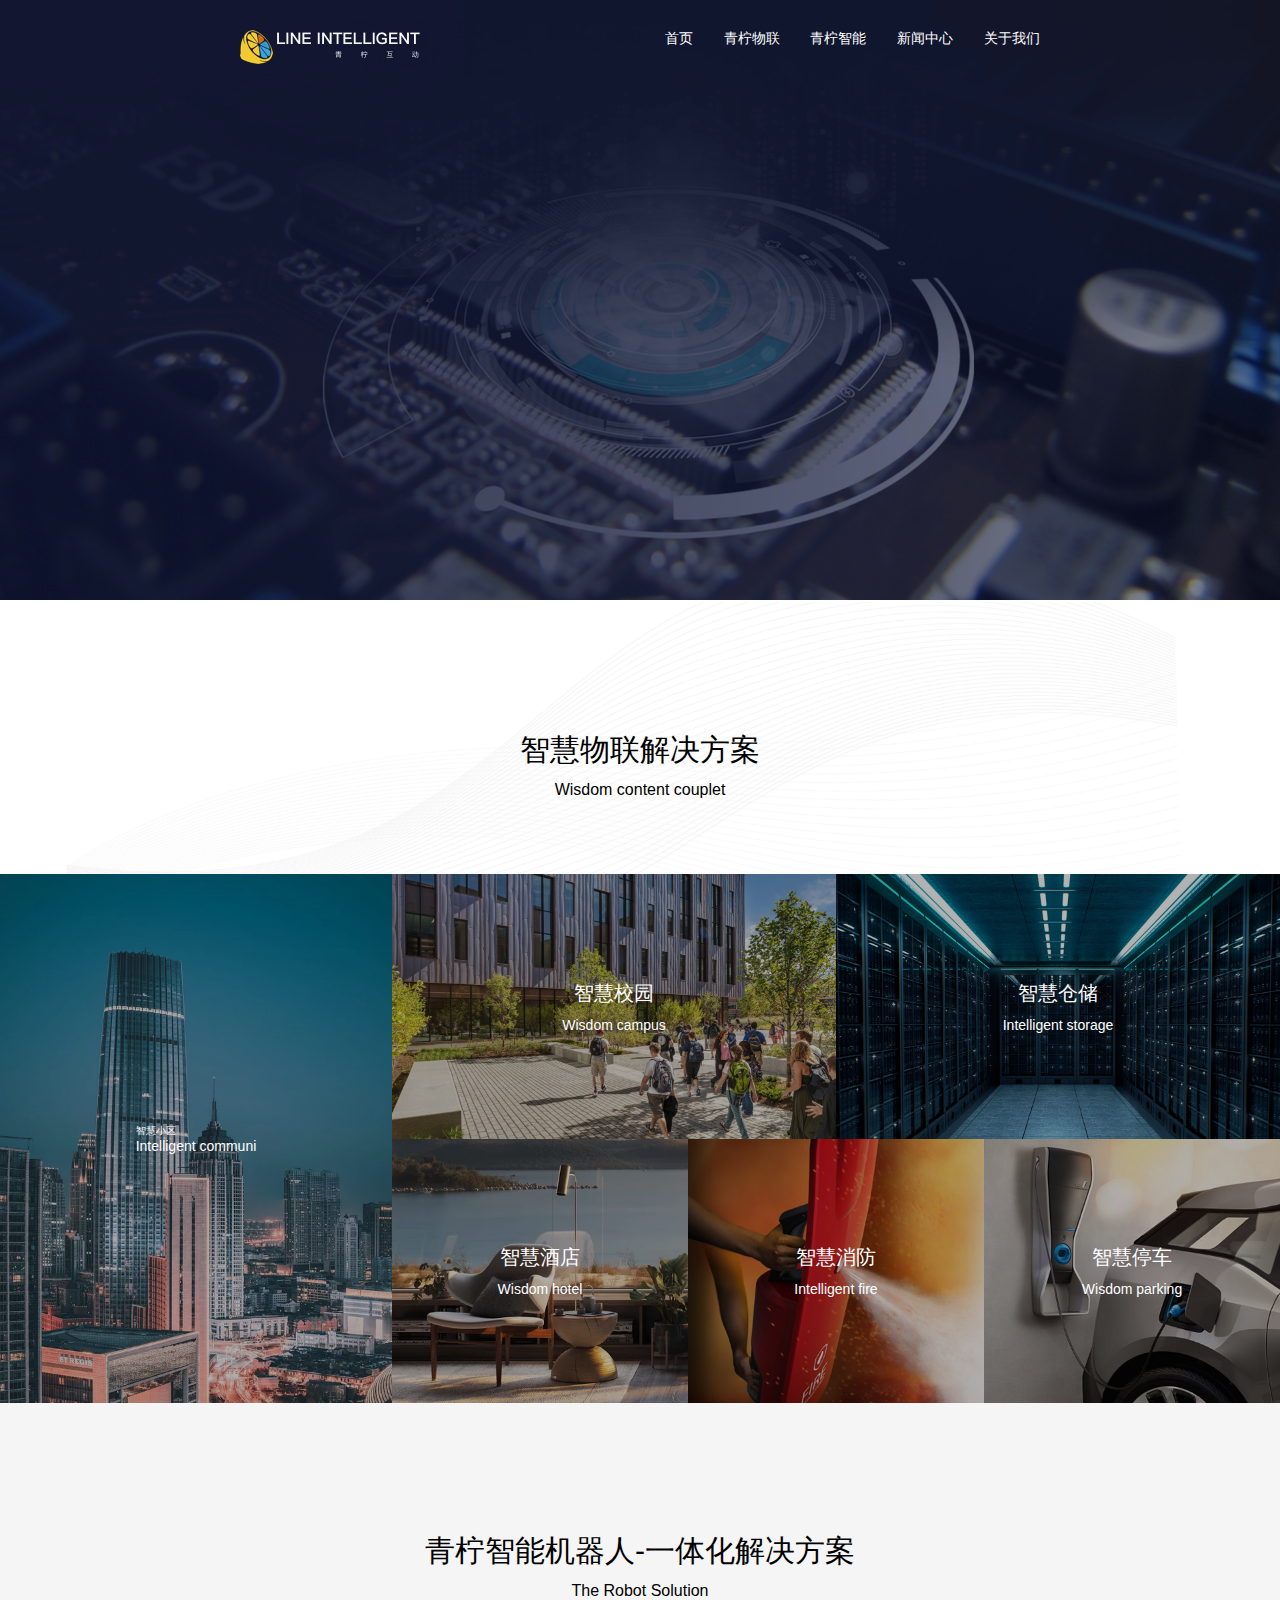
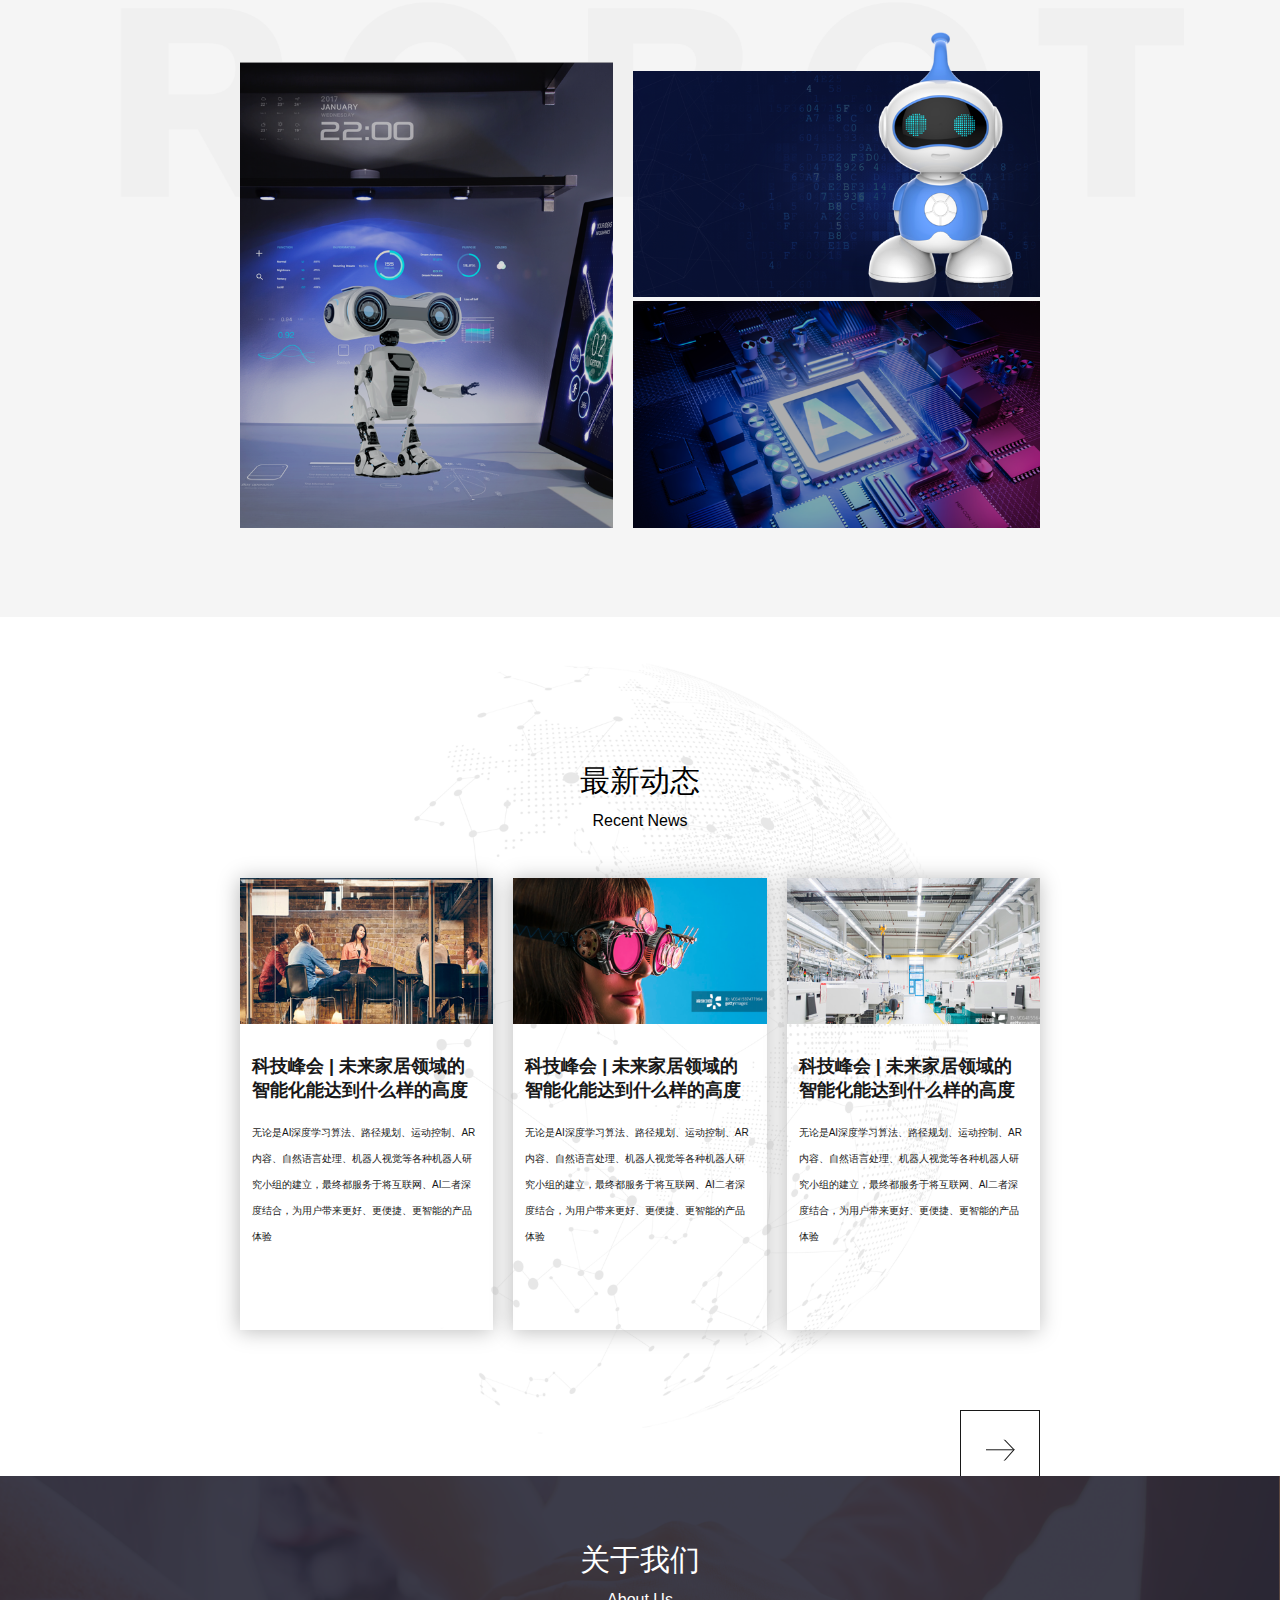
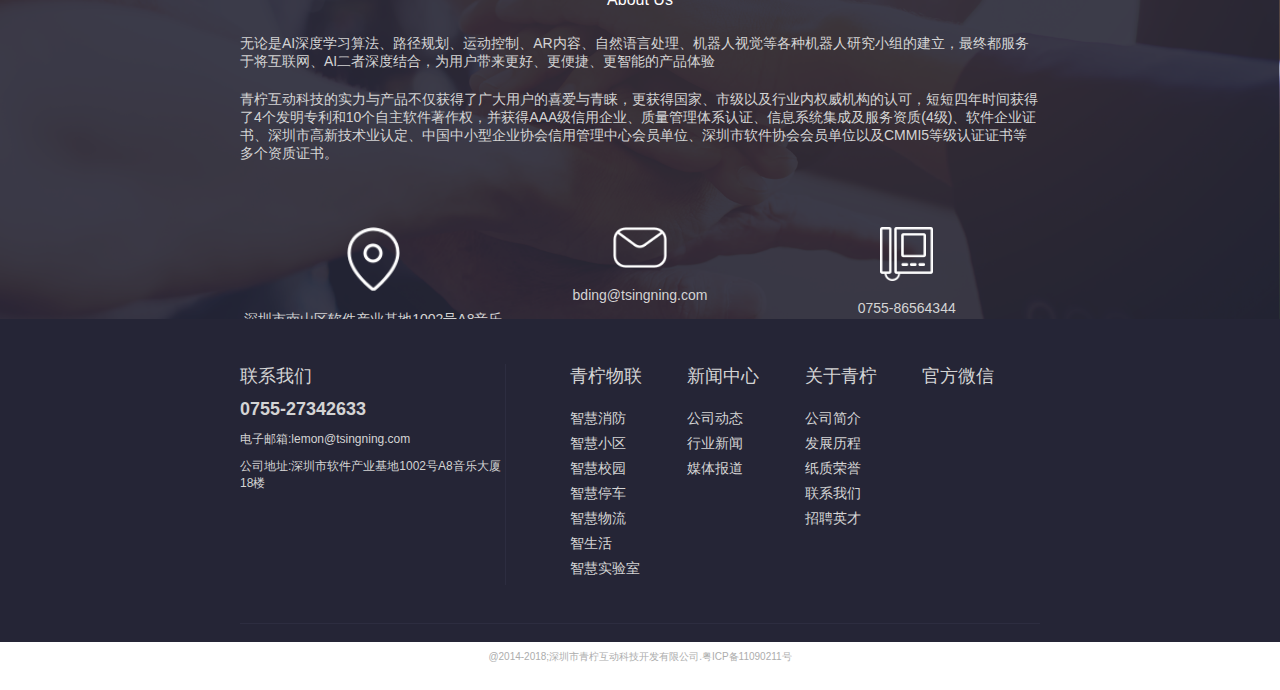
<file: index.html>
<!DOCTYPE html>
<html lang="en" dir="ltr">
  <head>
    <meta charset="utf-8">
    <!-- <meta name="viewport" content="width=device-width,initial-scale=1.0,minimum-scale=1.0,maximum-scale=1.0,user-scalable=no"/> -->
    <title>青柠</title>
    <link rel="stylesheet" href="./styles/common.css">
    <link rel="stylesheet" href="./styles/index.css">

  </head>
  <body>
    <div class="homePage">
      <!--  logo-->
      <div class="logo">
        <img src="./images/home/logo.png" alt="logo">
      </div>
      <!-- nav -->
      <div class="nav">
        <li><a href="index.html">首页</a></li>
        <li><a>青柠物联</a></li>
        <li><a>青柠智能</a></li>
        <li><a href="./pages/news.html">新闻中心</a></li>
        <li><a href="./pages/about.html">关于我们</a></li>
      </div>
      <!-- banner -->
      <div class="banner">
        <img class="img" src="./images/home/banner.png" alt="banner">
      </div>
      <!-- 方案 -->
      <div class="scheme home-page-item">
        <div class="title">
          <div class="img-wrap">
            <img class="img" src="./images/home/scheme/bgImage.png" alt="scheme">
          </div>
          <div class="wrap">
            <div class="text">
              <span>智慧物联解决方案</span>
              <div class="small-title">Wisdom content couplet</div>
            </div>
          </div>
        </div>
        <div class="content">
          <div class="left">
            <div class="introduce">
              <div class="brife">
                <p>智慧小区</p>
                <span>Intelligent communi</span>
              </div>
            </div>
            <div class="img-wrap">
              <img class="img" src="./images/home/scheme/pic01.png" alt="">
            </div>
          </div>
          <div>
            <div class="right">
              <div class="item">
                <div class="introduce">
                  <div class="brife">
                    <p>智慧校园</p>
                    <span>Wisdom campus</span>
                  </div>
                  <div class="details">
                    <p>
                      青柠互动科技的实力与产品不仅获得了广大用户的喜爱与青睐，更获得国家、市级以及行业内权威机构的认可，短短四年时间获得了4个发明专利和10个自主软件著作权，并获得AAA级信用企业、质量管理体系认证、信息系统集成及服务资质(4级)、软件企业证书、深圳市高新技术业认定、中国中小型企业协会信用管理中心会员单位、深圳市软件协会会员单位以及CMMI5等级认证证书等多个资质证书。
                    </p>
                  </div>
                </div>
                <div class="img-wrap">
                  <img class="img" src="./images/home/scheme/pic02.png" alt="">
                </div>
              </div>
              <div class="item">
                <div class="introduce">
                  <div class="brife">
                    <p>智慧仓储</p>
                    <span>Intelligent storage</span>
                  </div>
                  <div class="details">
                    <p>
                      青柠互动科技的实力与产品不仅获得了广大用户的喜爱与青睐，更获得国家、市级以及行业内权威机构的认可，短短四年时间获得了4个发明专利和10个自主软件著作权，并获得AAA级信用企业、质量管理体系认证、信息系统集成及服务资质(4级)、软件企业证书、深圳市高新技术业认定、中国中小型企业协会信用管理中心会员单位、深圳市软件协会会员单位以及CMMI5等级认证证书等多个资质证书。
                    </p>
                  </div>
                </div>
                <div class="img-wrap">
                  <img class="img" src="./images/home/scheme/pic03.png" alt="">
                </div>
              </div>
            </div>
            <div class="right">
              <div class="item">
                <div class="introduce">
                  <div class="brife">
                    <p>智慧酒店</p>
                    <span>Wisdom hotel</span>
                  </div>
                  <div class="details">
                    <p>
                      青柠互动科技的实力与产品不仅获得了广大用户的喜爱与青睐，更获得国家、市级以及行业内权威机构的认可，短短四年时间获得了4个发明专利和10个自主软件著作权，并获得AAA级信用企业、质量管理体系认证、信息系统集成及服务资质(4级)、软件企业证书、深圳市高新技术业认定、中国中小型企业协会信用管理中心会员单位、深圳市软件协会会员单位以及CMMI5等级认证证书等多个资质证书。
                    </p>
                  </div>
                </div>
                <div class="img-wrap">
                  <img class="img" src="./images/home/scheme/pic04.png" alt="">
                </div>
              </div>
              <div class="item">
                <div class="introduce">
                  <div class="brife">
                    <p>智慧消防</p>
                    <span>Intelligent fire</span>
                  </div>
                </div>
                <div class="img-wrap">
                  <img class="img" src="./images/home/scheme/pic05.png" alt="">
                </div>
              </div>
              <div class="item">
                <div class="introduce">
                  <div class="brife">
                    <p>智慧停车</p>
                    <span>Wisdom parking</span>
                  </div>
                </div>
                <div class="img-wrap">
                  <img class="img" src="./images/home/scheme/pic06.png" alt="">
                </div>
              </div>
            </div>
          </div>
        </div>
      </div>
      <!-- 机器人 -->
      <div class="robot home-page-item">
        <div class="img-wrap">
          <img class="img" src="./images/home/robot/bg.png" />
        </div>
        <div class="wrap">
          <div class="title">
            <span>青柠智能机器人-一体化解决方案</span>
            <div class="small-title">The Robot Solution</div>
          </div>
          <div class="content">
            <!-- <img src="./images/home/robot/pic01.png" alt=""> -->
            <div>
              <img class="img" src="./images/home/robot/pic01.png" alt="">
            </div>

            <div class="left">
              <li>
                <img class="img" src="./images/home/robot/pic02.png" alt="">
              </li>
              <li>
                <img class="img" src="./images/home/robot/pic03.png" alt="">
              </li>
            </div>
          </div>
        </div>

      </div>
      <!--最新动态 -->
      <div class="news home-page-item">
        <div class="img-wrap">
          <img class="img" src="./images/home/news/bg.png">
        </div>
        <div class="wrap">
          <div class="title">
            <span>最新动态</span>
            <div class="small-title">Recent News</div>
          </div>
          <div class="content">
            <div class="item">
              <div class="img-wrap">
                <img class="img" src="./images/home/news/pic01.png" alt="">
              </div>
              <div class="text">
                <p>科技峰会 | 未来家居领域的智能化能达到什么样的高度</p>
                <span>
                  无论是AI深度学习算法、路径规划、运动控制、AR内容、自然语言处理、机器人视觉等各种机器人研究小组的建立，最终都服务于将互联网、AI二者深度结合，为用户带来更好、更便捷、更智能的产品体验
                </span>
              </div>
            </div>
            <div class="item">
              <div class="img-wrap">
                <img class="img" src="./images/home/news/pic02.png" alt="">
              </div>
              <div class="text">
                <p>科技峰会 | 未来家居领域的智能化能达到什么样的高度</p>
                <span>
                  无论是AI深度学习算法、路径规划、运动控制、AR内容、自然语言处理、机器人视觉等各种机器人研究小组的建立，最终都服务于将互联网、AI二者深度结合，为用户带来更好、更便捷、更智能的产品体验
                </span>
              </div>
            </div>
            <div class="item">
              <div class="img-wrap">
                <img class="img" src="./images/home/news/pic03.png" alt="">
              </div>
              <div class="text">
                <p>科技峰会 | 未来家居领域的智能化能达到什么样的高度</p>
                <span>
                  无论是AI深度学习算法、路径规划、运动控制、AR内容、自然语言处理、机器人视觉等各种机器人研究小组的建立，最终都服务于将互联网、AI二者深度结合，为用户带来更好、更便捷、更智能的产品体验
                </span>
              </div>
            </div>
          </div>
          <div class="news-more">
            <img src="./images/home/news/more.png" alt="更多动态">
          </div>
        </div>
      </div>
      <!-- 关于我们 -->
      <div class="about home-page-item">
        <div class="img-wrap">
          <img class="img" src="./images/home/about/bg.png" />
        </div>
        <div class="wrap">
          <div class="title">
            <span>关于我们</span>
            <div class="small-title">About Us</div>
          </div>
          <div class="describtion">
            <p>
              无论是AI深度学习算法、路径规划、运动控制、AR内容、自然语言处理、机器人视觉等各种机器人研究小组的建立，最终都服务于将互联网、AI二者深度结合，为用户带来更好、更便捷、更智能的产品体验
            </p>
            <p>
              青柠互动科技的实力与产品不仅获得了广大用户的喜爱与青睐，更获得国家、市级以及行业内权威机构的认可，短短四年时间获得了4个发明专利和10个自主软件著作权，并获得AAA级信用企业、质量管理体系认证、信息系统集成及服务资质(4级)、软件企业证书、深圳市高新技术业认定、中国中小型企业协会信用管理中心会员单位、深圳市软件协会会员单位以及CMMI5等级认证证书等多个资质证书。
            </p>
          </div>
          <div class="info">
            <div class="item">
              <li>
                <img src="./images/home/about/icon-position.png" alt="公司地址">
              </li>
              <p>深圳市南山区软件产业基地1002号A8音乐大厦18楼</p>
            </div>
            <div class="item">
              <li>
                <img src="./images/home/about/icon-email.png" alt="公司邮箱">
              </li>
              <p>bding@tsingning.com</p>
            </div>
            <div class="item">
              <li>
                <img src="./images/home/about/icon-phone.png" alt="公司电话">
              </li>
              <p>0755-86564344</p>
            </div>
          </div>
        </div>
      </div>
      <!-- 联系我们 -->
      <div class="contact home-page-item">
        <div class="img-wrap">
          <img class="img" src="./images/home/contact/bg.png" />
        </div>
        <div class="wrap">
          <div class="content">
            <div class="left">
              <p><a>联系我们</a></p>
              <p><a><strong>0755-27342633</strong></a></p>
              <li><span>电子邮箱:lemon@tsingning.com</span></li>
              <li><span>公司地址:深圳市软件产业基地1002号A8音乐大厦18楼</span></li>
            </div>
            <div class="right">
              <div class="item">
                <p>青柠物联</p>
                <div>
                  <li><a>智慧消防</a><li>
                  <li><a>智慧小区</a><li>
                  <li><a>智慧校园</a><li>
                  <li><a>智慧停车</a><li>
                  <li><a>智慧物流</a><li>
                  <li><a>智生活</a><li>
                  <li><a>智慧实验室</a><li>
                </div>
              </div>
              <div class="item">
                <p>新闻中心</p>
                <div>
                  <li><a>公司动态</a><li>
                  <li><a>行业新闻</a><li>
                  <li><a>媒体报道</a><li>
                </div>
              </div>
              <div class="item">
                <p>关于青柠</p>
                <div>
                  <li><a>公司简介</a><li>
                  <li><a>发展历程</a><li>
                  <li><a>纸质荣誉</a><li>
                  <li><a>联系我们</a><li>
                  <li><a>招聘英才</a><li>
                </div>
              </div>
              <div class="item">
                <p>官方微信</p>
                <div>

                </div>
              </div>
            </div>
          </div>
          <div class="footer">@2014-2018;深圳市青柠互动科技开发有限公司.粤ICP备11090211号</div>
        </div>

      </div>
    </div>
  </body>
</html>
<script type="text/javascript" src="./js/index.js"></script>
</file>
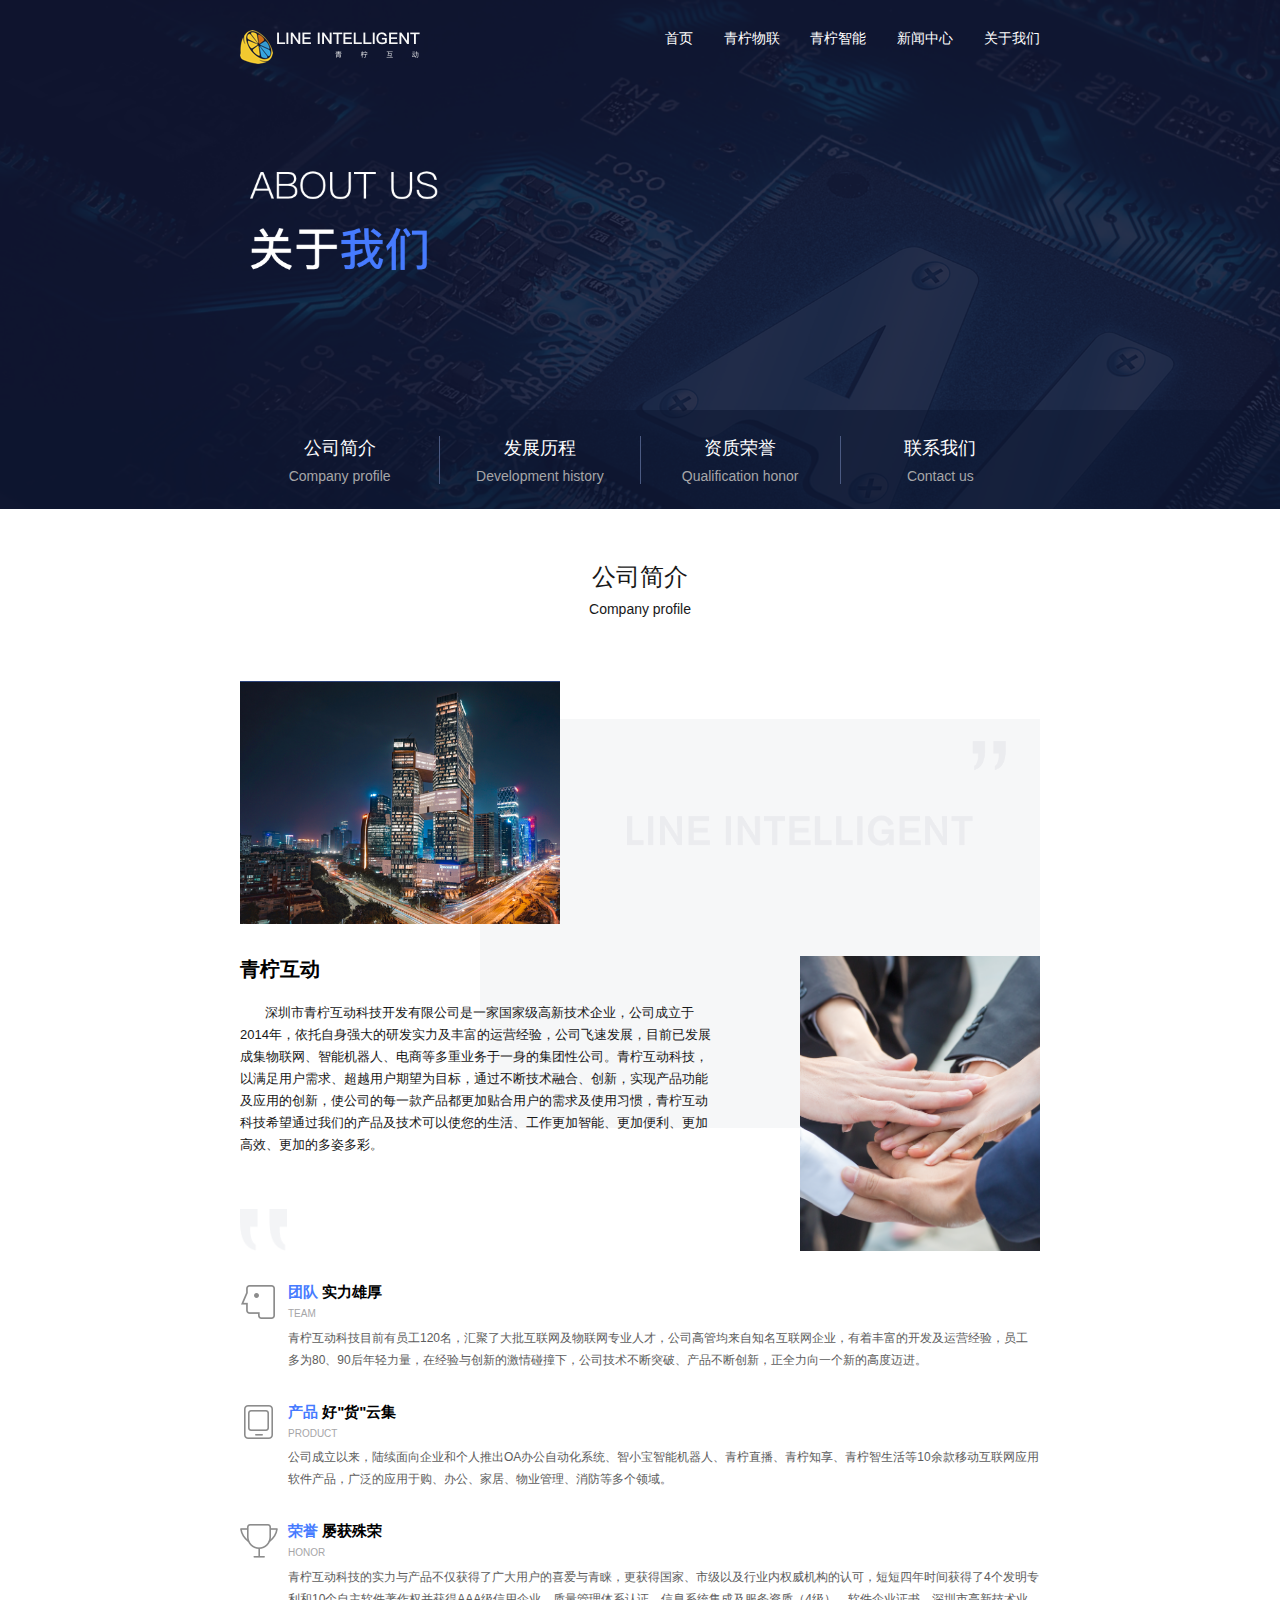
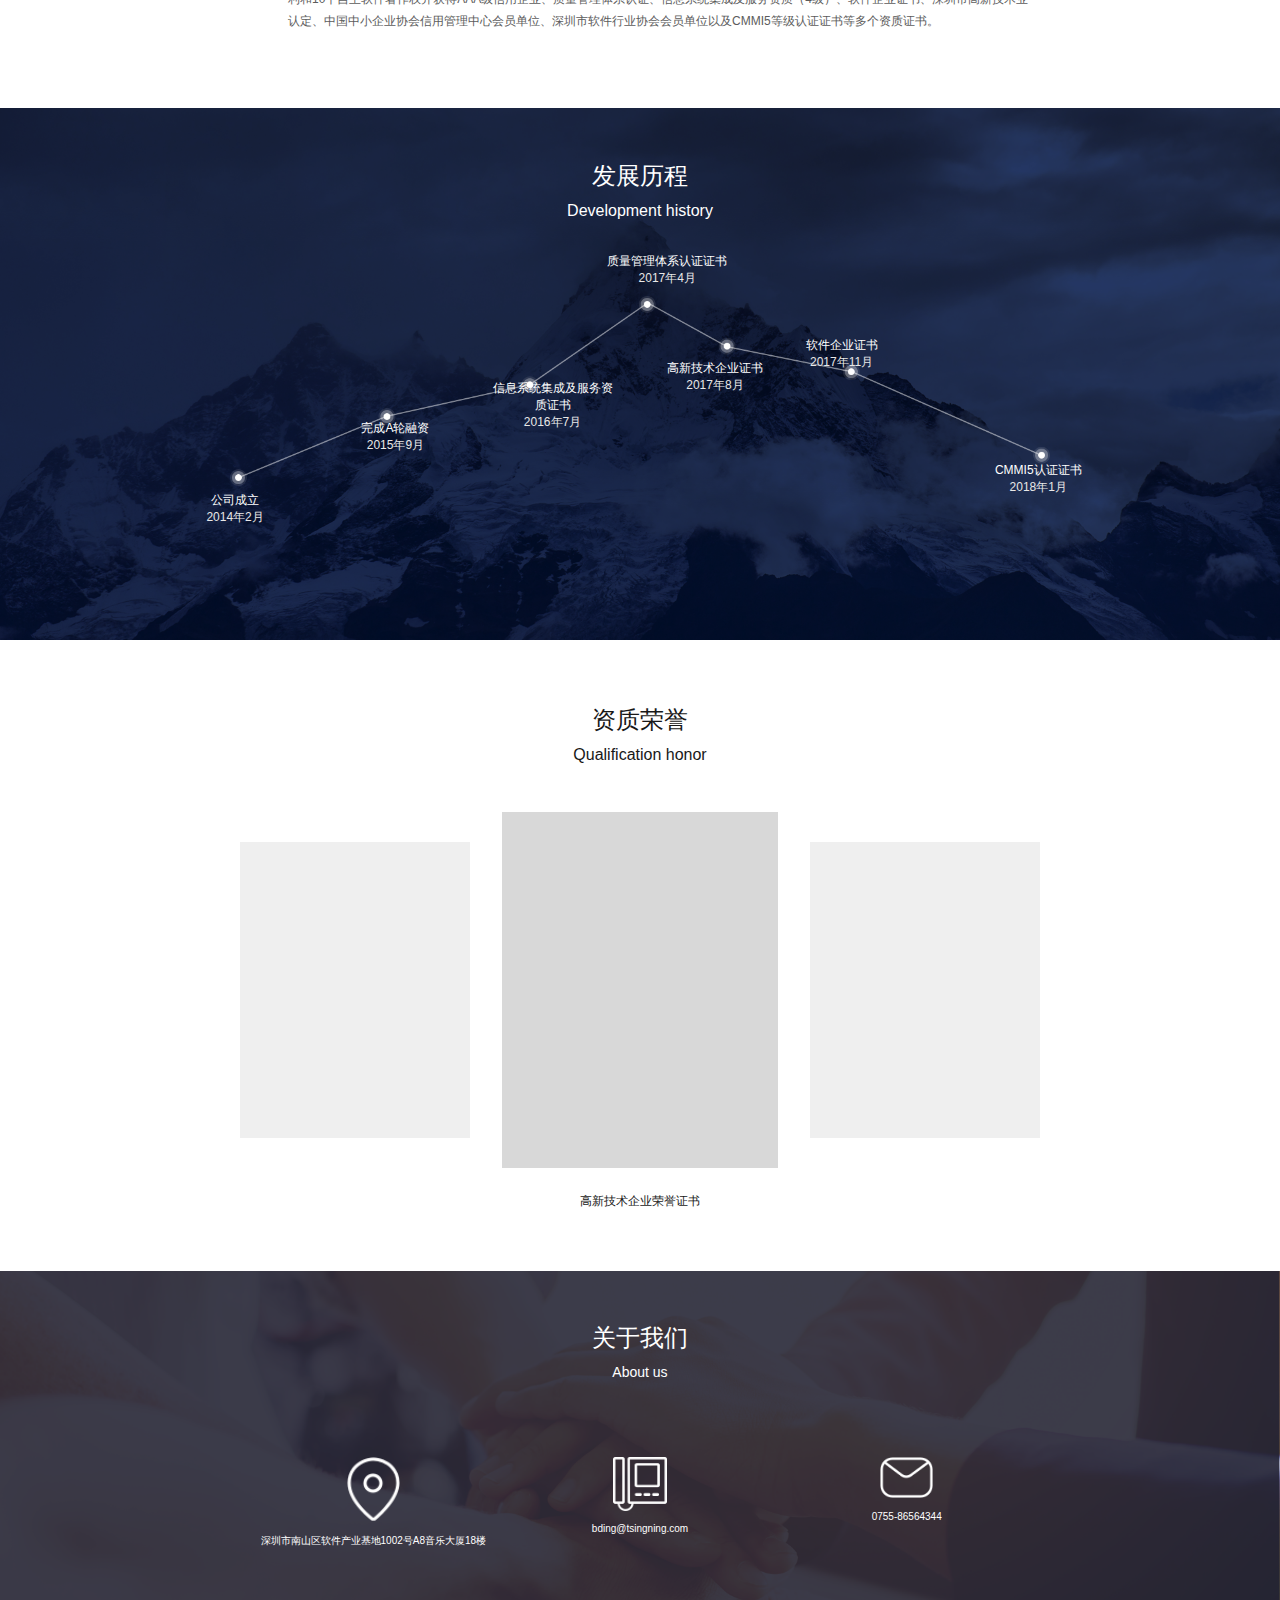
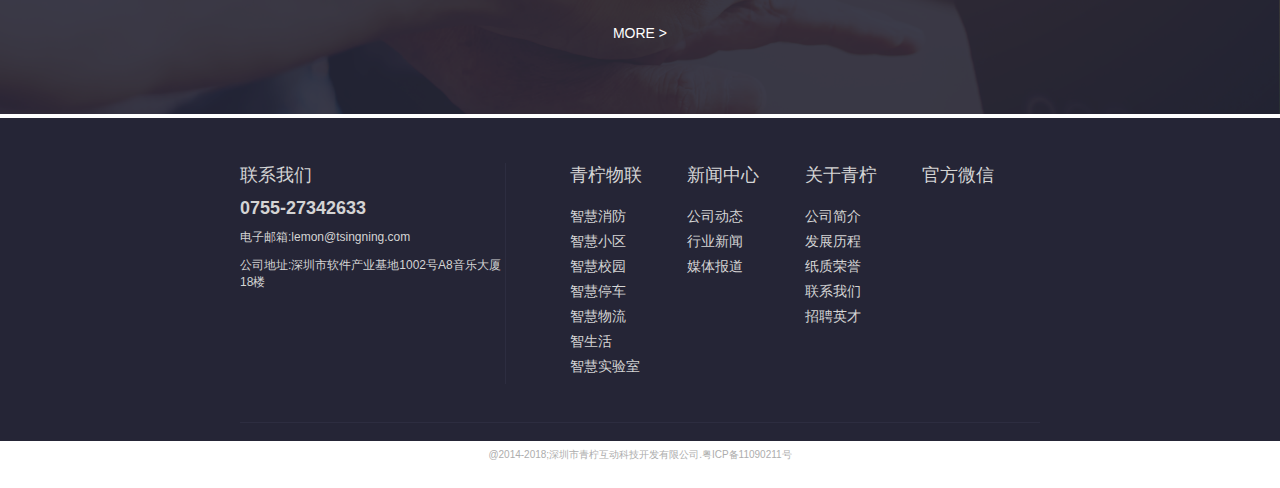
<file: pages/about.html>
<!-- 关于我们 -->
<!DOCTYPE html>
<html lang="en">
<head>
  <meta charset="UTF-8">
  <meta http-equiv="X-UA-Compatible" content="ie=edge">
  <title>青柠-关于我们</title>
  <link rel="stylesheet" href="../styles/common.css">
  <link rel="stylesheet" href="../styles/about.css" />
</head>
<body>
  <div class="aboutPage">
    <div class="logo">
      <img src="../images/home/logo.png" alt="logo">
    </div>
    <div class="nav">
      <li><a href="../index.html">首页</a></li>
      <li><a>青柠物联</a></li>
      <li><a>青柠智能</a></li>
      <li><a href="./news.html">新闻中心</a></li>
      <li><a>关于我们</a></li>
    </div>
    <div class="banner">
      <div class="img-wrap">
        <img class="img" src="../images/about/banner.png" alt="banner">
      </div>
      <div class="subnav">
        <li>
          <p>公司简介</p>
          <span>Company profile</span>
        </li>
        <li>
          <p>发展历程</p>
          <span>Development history</span>
        </li>
        <li>
          <p>资质荣誉</p>
          <span>Qualification honor</span>
        </li>
        <li>
          <p>联系我们</p>
          <span>Contact us</span>
        </li>
      </div>
    </div>
<!-- Company profile -->
    <div class="profile">
      <div class="profile-title">
        <p>公司简介</p>
        <span>Company profile</span>
      </div>
      <div class="profile-content">
        <div class="img-wrap">
          <img src="../images/about/profile-bg.png" alt="">
        </div>
        <div class="wrap">
          <div class="img-wrap">
            <img class="img" src="../images/about/profile01.png" alt="">
          </div>
          <div class="pro-body">
            <div class="left">
              <img src="../images/about/profile-icon-bg.png">
              <p>青柠互动</p>
              <span> 深圳市青柠互动科技开发有限公司是一家国家级高新技术企业，公司成立于2014年，依托自身强大的研发实力及丰富的运营经验，公司飞速发展，目前已发展成集物联网、智能机器人、电商等多重业务于一身的集团性公司。青柠互动科技，以满足用户需求、超越用户期望为目标，通过不断技术融合、创新，实现产品功能及应用的创新，使公司的每一款产品都更加贴合用户的需求及使用习惯，青柠互动科技希望通过我们的产品及技术可以使您的生活、工作更加智能、更加便利、更加高效、更加的多姿多彩。</span>
            </div>
            <div class="right">
              <div class="img-wrap"><img class="img" src="../images/about/profile02.png" alt=""></div>
            </div>
          </div>

          <div class="pro-footer">
            <div>
              <li class="left">
                <img src="../images/about/icon-team.png">
              </li>
              <li class="right">
                <p class="title">
                  <span>团队</span>
                  <span>实力雄厚</span>
                </p>
                <p class="sub-title">TEAM</p>
                <p>
                  青柠互动科技目前有员工120名，汇聚了大批互联网及物联网专业人才，公司高管均来自知名互联网企业，有着丰富的开发及运营经验，员工多为80、90后年轻力量，在经验与创新的激情碰撞下，公司技术不断突破、产品不断创新，正全力向一个新的高度迈进。
                </p>
              </li>
            </div>
            <div>
              <li class="left">
                <img src="../images/about/icon-product.png">
              </li>
              <li class="right">
                <p class="title">
                  <span>产品</span>
                  <span>好"货"云集</span>
                </p>
                <p class="sub-title">PRODUCT</p>
                <p>
                  公司成立以来，陆续面向企业和个人推出OA办公自动化系统、智小宝智能机器人、青柠直播、青柠知享、青柠智生活等10余款移动互联网应用软件产品，广泛的应用于购、办公、家居、物业管理、消防等多个领域。
                </p>
              </li>
            </div>
            <div>
              <li class="left">
                <img src="../images/about/icon-rongyu.png">
              </li>
              <li class="right">
                <p class="title">
                  <span>荣誉</span>
                  <span>屡获殊荣</span>
                </p>
                <p class="sub-title">HONOR</p>
                <p>
                  青柠互动科技的实力与产品不仅获得了广大用户的喜爱与青睐，更获得国家、市级以及行业内权威机构的认可，短短四年时间获得了4个发明专利和10个自主软件著作权并获得AAA级信用企业、质量管理体系认证、信息系统集成及服务资质（4级）、软件企业证书、深圳市高新技术业认定、中国中小企业协会信用管理中心会员单位、深圳市软件行业协会会员单位以及CMMI5等级认证证书等多个资质证书。
                </p>
              </li>
            </div>
          </div>
        </div>
      </div>
    </div>

    <!-- Development history -->
    <div class="dev-history">
      <div class="img-wrap">
        <img class="img" src="../images/about/dev-bg.png">
      </div>
      <div class="wrap">
        <div class="title">
          <p>发展历程</p>
          <span>Development history</span>
        </div>
        <div class="content">
          <img class="img" src="../images/about/dev-liucheng.png">
          <li class="item item1">
            <p>公司成立</p>
            <span>2014年2月</span>
          </li>
          <li class="item item2">
            <p>完成A轮融资</p>
            <span>2015年9月</span>
          </li>
          <li class="item item3">
            <p>信息系统集成及服务资质证书</p>
            <span>2016年7月</span>
          </li>
          <li class="item item4">
            <p>质量管理体系认证证书</p>
            <span>2017年4月</span>
          </li>
          <li class="item item5">
            <p>高新技术企业证书</p>
            <span>2017年8月</span>
          </li>
          <li class="item item6">
            <p>软件企业证书</p>
            <span>2017年11月</span>
          </li>
          <li class="item item7">
            <p>CMMI5认证证书</p>
            <span>2018年1月</span>
          </li>
        </div>
      </div>
    </div>

    <!-- Qualification honor -->
    <div class="honor">
      <div class="title">
        <p>资质荣誉</p>
        <span>Qualification honor</span>
      </div>
      <div class="content">
        <li><img class="img" src="../images/about/honor-default.png" ></li>
        <li><img class="img" src="../images/about/honor-active.png" ></li>
        <li><img class="img" src="../images/about/honor-default.png" ></li>
      </div>
      <div class="foot">
        <span>高新技术企业荣誉证书</span>
      </div>
    </div>
    <!-- 关于我们 -->
    <div class="about">
      <div class="img-wrap">
        <img src="../images/home/about/bg.png" alt="" class="img">
      </div>
      <div class="wrap">
        <div class="title">
          <p>关于我们</p>
          <span>About us</span>
        </div>
        <div class="content">
          <div>
            <li>
              <img src="../images/home/about/icon-position.png">
            </li>
            <p>深圳市南山区软件产业基地1002号A8音乐大厦18楼</p>
          </div>
          <div>
            <li>
              <img src="../images/home/about/icon-phone.png">
            </li>
            <p>bding@tsingning.com</p>
          </div>
          <div>
            <li>
              <img src="../images/home/about/icon-email.png">
            </li>
            <p>0755-86564344</p>
          </div>
        </div>
        <div class="foot">
          <span>MORE</span>
          <span>></span>
        </div>
      </div>
    </div>
    <!-- 联系我们 -->
    <div class="contact home-page-item">
      <div class="img-wrap">
        <img class="img" src="../images/home/contact/bg.png" />
      </div>
      <div class="wrap">
        <div class="content">
          <div class="left">
            <p><a>联系我们</a></p>
            <p><a><strong>0755-27342633</strong></a></p>
            <li><span>电子邮箱:lemon@tsingning.com</span></li>
            <li><span>公司地址:深圳市软件产业基地1002号A8音乐大厦18楼</span></li>
          </div>
          <div class="right">
            <div class="item">
              <p>青柠物联</p>
              <div>
                <li><a>智慧消防</a><li>
                <li><a>智慧小区</a><li>
                <li><a>智慧校园</a><li>
                <li><a>智慧停车</a><li>
                <li><a>智慧物流</a><li>
                <li><a>智生活</a><li>
                <li><a>智慧实验室</a><li>
              </div>
            </div>
            <div class="item">
              <p>新闻中心</p>
              <div>
                <li><a>公司动态</a><li>
                <li><a>行业新闻</a><li>
                <li><a>媒体报道</a><li>
              </div>
            </div>
            <div class="item">
              <p>关于青柠</p>
              <div>
                <li><a>公司简介</a><li>
                <li><a>发展历程</a><li>
                <li><a>纸质荣誉</a><li>
                <li><a>联系我们</a><li>
                <li><a>招聘英才</a><li>
              </div>
            </div>
            <div class="item">
              <p>官方微信</p>
              <div>

              </div>
            </div>
          </div>
        </div>
        <div class="footer">@2014-2018;深圳市青柠互动科技开发有限公司.粤ICP备11090211号</div>
      </div>
    </div>
  </div>
</body>
</html>
</file>
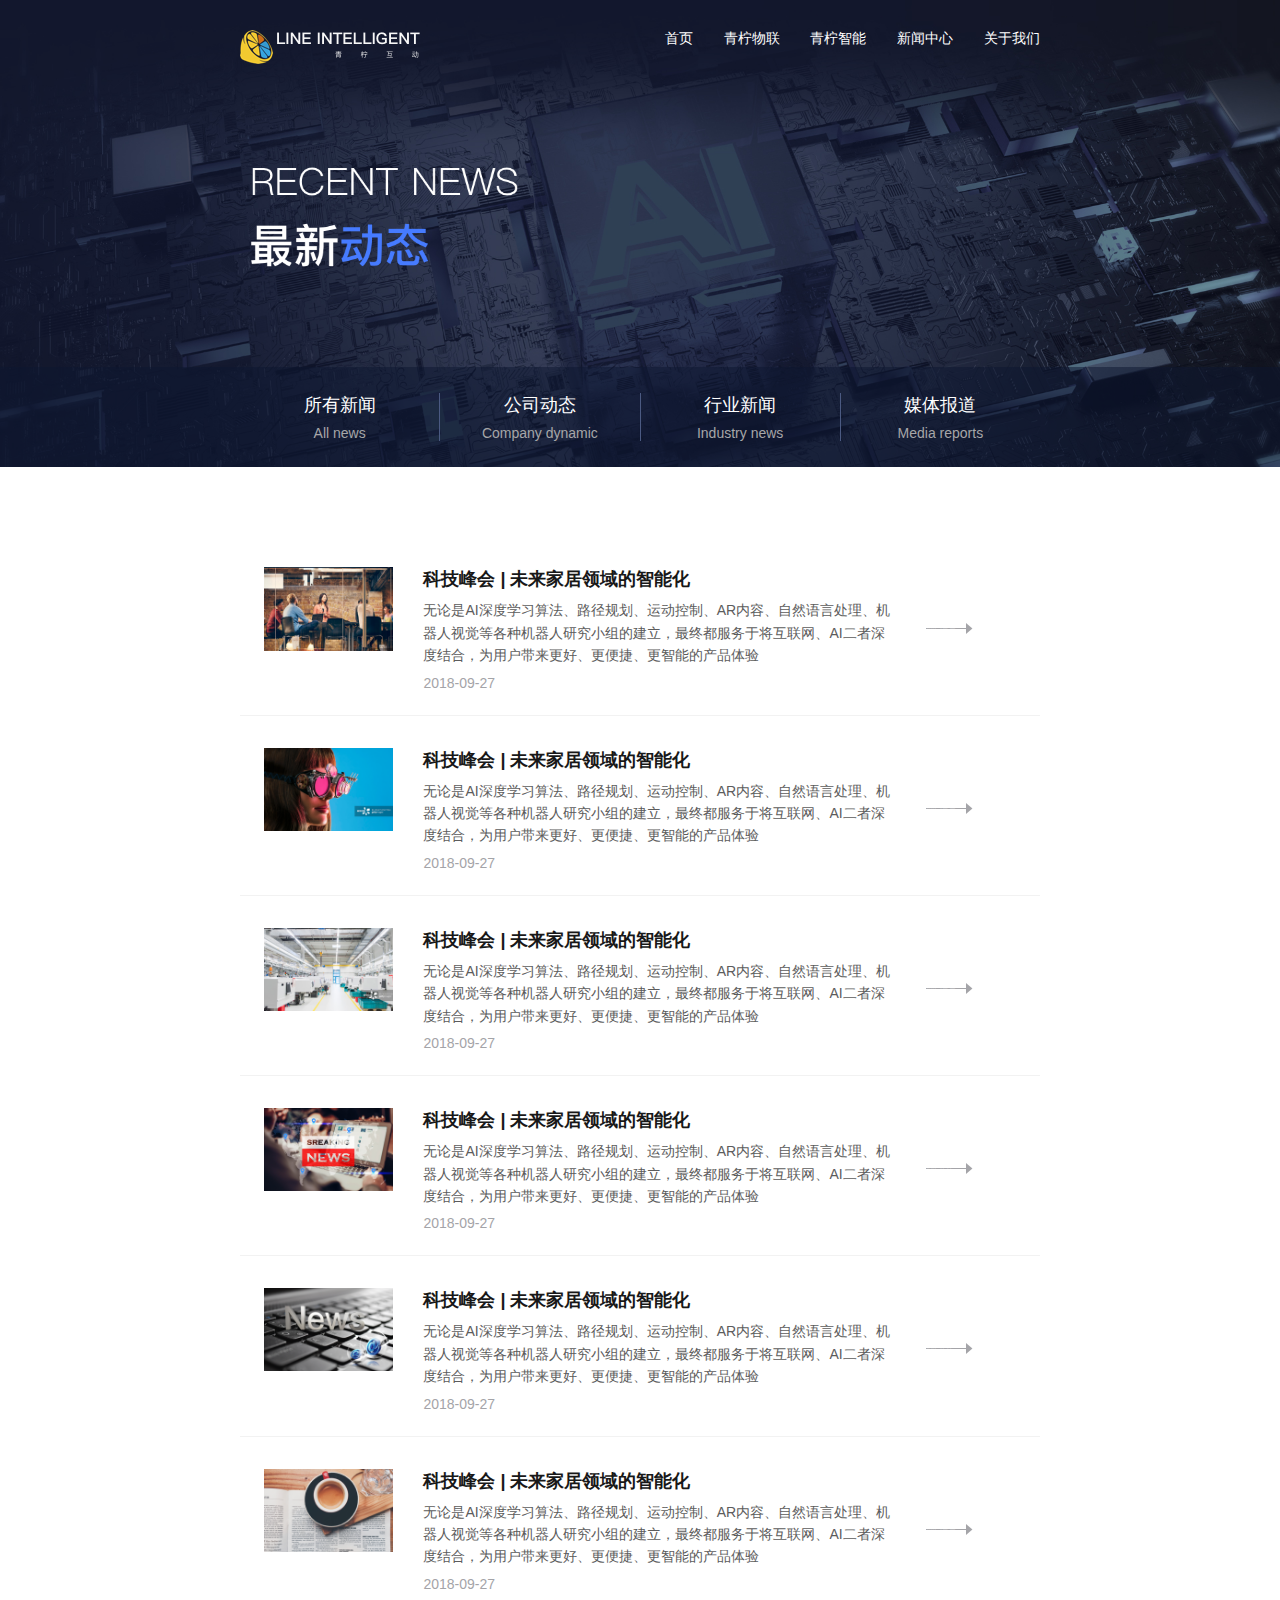
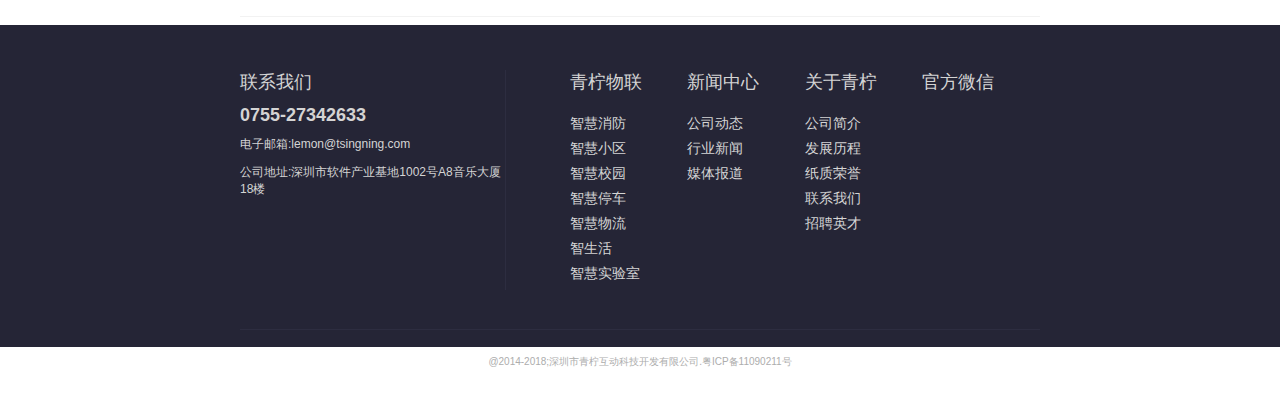
<file: pages/news.html>
<!DOCTYPE html>
<html lang="en" dir="ltr">
  <head>
    <meta charset="utf-8">
    <title>青柠-新闻中心</title>
    <link rel="stylesheet" href="../styles/common.css">
    <link rel="stylesheet" href="../styles/news.css">
  </head>
  <body>
    <div class="newPage">
      <div class="logo">
        <img src="../images/home/logo.png" alt="logo">
      </div>
      <div class="nav">
        <li><a href="../index.html">首页</a></li>
        <li><a>青柠物联</a></li>
        <li><a>青柠智能</a></li>
        <li><a>新闻中心</a></li>
        <li><a href="./about.html">关于我们</a></li>
      </div>
      <div class="banner">
        <div class="img-wrap">
          <img class="img" src="../images/news/banner.png" alt="banner">
        </div>
        <div class="subnav">
          <li>
            <p>所有新闻</p>
            <span>All news</span>
          </li>
          <li>
            <p>公司动态</p>
            <span>Company dynamic</span>
          </li>
          <li>
            <p>行业新闻</p>
            <span>Industry news</span>
          </li>
          <li>
            <p>媒体报道</p>
            <span>Media reports</span>
          </li>
        </div>
      </div>
      <!-- 新闻列表 -->
      <div class="list">
        <div class="item">
          <li class="left">
            <img class="img" src="../images/news/pic01.png" alt="">
          </li>
          <li class="body">
            <p class="news-title">科技峰会 | 未来家居领域的智能化</P>
            <span>无论是AI深度学习算法、路径规划、运动控制、AR内容、自然语言处理、机器人视觉等各种机器人研究小组的建立，最终都服务于将互联网、AI二者深度结合，为用户带来更好、更便捷、更智能的产品体验</span>
            <p class="news-time">2018-09-27</p>
          </li>
          <li class="right">
            <span>
              <img src="../images/news/arrow.png" alt="">
            </span>
          </li>
        </div>
        <div class="item">
          <li class="left">
            <img class="img" src="../images/news/pic02.png" alt="">
          </li>
          <li class="body">
            <p class="news-title">科技峰会 | 未来家居领域的智能化</P>
            <span>无论是AI深度学习算法、路径规划、运动控制、AR内容、自然语言处理、机器人视觉等各种机器人研究小组的建立，最终都服务于将互联网、AI二者深度结合，为用户带来更好、更便捷、更智能的产品体验</span>
            <p class="news-time">2018-09-27</p>
          </li>
          <li class="right">
            <span>
              <img src="../images/news/arrow.png" alt="">
            </span>
          </li>
        </div>
        <div class="item">
          <li class="left">
            <img class="img" src="../images/news/pic03.png" alt="">
          </li>
          <li class="body">
            <p class="news-title">科技峰会 | 未来家居领域的智能化</P>
            <span>无论是AI深度学习算法、路径规划、运动控制、AR内容、自然语言处理、机器人视觉等各种机器人研究小组的建立，最终都服务于将互联网、AI二者深度结合，为用户带来更好、更便捷、更智能的产品体验</span>
            <p class="news-time">2018-09-27</p>
          </li>
          <li class="right">
            <span>
              <img src="../images/news/arrow.png" alt="">
            </span>
          </li>
        </div>
        <div class="item">
          <li class="left">
            <img class="img" src="../images/news/pic04.png" alt="">
          </li>
          <li class="body">
            <p class="news-title">科技峰会 | 未来家居领域的智能化</P>
            <span>无论是AI深度学习算法、路径规划、运动控制、AR内容、自然语言处理、机器人视觉等各种机器人研究小组的建立，最终都服务于将互联网、AI二者深度结合，为用户带来更好、更便捷、更智能的产品体验</span>
            <p class="news-time">2018-09-27</p>
          </li>
          <li class="right">
            <span>
              <img src="../images/news/arrow.png" alt="">
            </span>
          </li>
        </div>
        <div class="item">
          <li class="left">
            <img class="img" src="../images/news/pic05.png" alt="">
          </li>
          <li class="body">
            <p class="news-title">科技峰会 | 未来家居领域的智能化</P>
            <span>无论是AI深度学习算法、路径规划、运动控制、AR内容、自然语言处理、机器人视觉等各种机器人研究小组的建立，最终都服务于将互联网、AI二者深度结合，为用户带来更好、更便捷、更智能的产品体验</span>
            <p class="news-time">2018-09-27</p>
          </li>
          <li class="right">
            <span>
              <img src="../images/news/arrow.png" alt="">
            </span>
          </li>
        </div>
        <div class="item">
          <li class="left">
            <img class="img" src="../images/news/pic06.png" alt="">
          </li>
          <li class="body">
            <p class="news-title">科技峰会 | 未来家居领域的智能化</P>
            <span>无论是AI深度学习算法、路径规划、运动控制、AR内容、自然语言处理、机器人视觉等各种机器人研究小组的建立，最终都服务于将互联网、AI二者深度结合，为用户带来更好、更便捷、更智能的产品体验</span>
            <p class="news-time">2018-09-27</p>
          </li>
          <li class="right">
            <span>
              <img src="../images/news/arrow.png" alt="">
            </span>
          </li>
        </div>
      </div>

      <!-- 联系我们 -->
      <div class="contact home-page-item">
        <div class="img-wrap">
          <img class="img" src="../images/home/contact/bg.png" />
        </div>
        <div class="wrap">
          <div class="content">
            <div class="left">
              <p><a>联系我们</a></p>
              <p><a><strong>0755-27342633</strong></a></p>
              <li><span>电子邮箱:lemon@tsingning.com</span></li>
              <li><span>公司地址:深圳市软件产业基地1002号A8音乐大厦18楼</span></li>
            </div>
            <div class="right">
              <div class="item">
                <p>青柠物联</p>
                <div>
                  <li><a>智慧消防</a><li>
                  <li><a>智慧小区</a><li>
                  <li><a>智慧校园</a><li>
                  <li><a>智慧停车</a><li>
                  <li><a>智慧物流</a><li>
                  <li><a>智生活</a><li>
                  <li><a>智慧实验室</a><li>
                </div>
              </div>
              <div class="item">
                <p>新闻中心</p>
                <div>
                  <li><a>公司动态</a><li>
                  <li><a>行业新闻</a><li>
                  <li><a>媒体报道</a><li>
                </div>
              </div>
              <div class="item">
                <p>关于青柠</p>
                <div>
                  <li><a>公司简介</a><li>
                  <li><a>发展历程</a><li>
                  <li><a>纸质荣誉</a><li>
                  <li><a>联系我们</a><li>
                  <li><a>招聘英才</a><li>
                </div>
              </div>
              <div class="item">
                <p>官方微信</p>
                <div>

                </div>
              </div>
            </div>
          </div>
          <div class="footer">@2014-2018;深圳市青柠互动科技开发有限公司.粤ICP备11090211号</div>
        </div>
      </div>
    </div>
  </body>
</html>
</file>
<file: styles/common.css>
html,body,img,p,div,a,span,li{
  margin: 0;
  padding: 0;
  font-family: PingFangSC-Light,helvetica neue,hiragino sans gb,arial,microsoft yahei ui,microsoft yahei,simsun,sans-serif
}
body{
  font-size: 62.5%;
}
li{
  list-style: none
}
img{
  border:none
}
a{
  text-decoration: none;
  color:#FFFFFF
}
/*滚动条样式*/
::-webkit-scrollbar {/*滚动条整体样式*/
    width: 4px;     /*高宽分别对应横竖滚动条的尺寸*/
    height: 4px;
}
::-webkit-scrollbar-thumb {/*滚动条里面小方块*/
    border-radius: 5px;
    -webkit-box-shadow: inset 0 0 5px rgba(0,0,0,0.2);
    background: rgba(0,0,0,0.6);
}
::-webkit-scrollbar-track {/*滚动条里面轨道*/
    -webkit-box-shadow: inset 0 0 5px rgba(0,0,0,0.2);
    border-radius: 0;
    background: rgba(0,0,0,0.2);
}
.logo{
  position: absolute;
  top:30px;
  left: 18.75%;
  z-index: 99
}
.img{
  width: 100%;
  height: auto;
}
.img-wrap{
  font-size: 0
}

.nav{
  position: absolute;
  top:30px;
  right: 18.75%;
  z-index: 99
}
.bg{
  position: absolute;
  top: 0;
  left: 0;
  z-index: -1
}
.nav li{
  display: inline-block;
  color:F7F7F7;
  font-size: 1.4em;
  padding-left: 2em;
  cursor: pointer;
}

/* foot */
.contact{
  position: relative;
}
.contact a ,.contact p, .contact li{
  color:#D4D4D4
}
.contact .wrap{
  position: absolute;
  top:14%;
  left: 0;
  display: block;
  width: 100%;
}
.contact .wrap .content{
  margin: 0 18.75%;
  display: flex;
  justify-content: flex-start;
  padding-bottom: 3%;
  border-bottom: 1px solid #2D2D40
}
.contact .wrap .content .left{
  width: 36%;
  border-right: 1px solid #2D2D40;
}
.contact .wrap .content .left p{
  font-size: 1.8em;
  margin-bottom: 4%
}
.contact .wrap .content .left li{
  font-size: 1.2em;
  margin-bottom: 4%;
}
.contact .wrap .content .right{
  width: 64%;
  display: flex;
  justify-content: center;
  padding-left:8%;
}
.contact .wrap .content .right .item{
  flex: 1;
  -webkit-box-flex: 1;
  -webkit-flex: 1;
}
.contact .wrap .content .right .item p{
  font-size: 1.8em;
  padding-bottom: 12%;
}

.contact .wrap .content .right .item li{
  margin-top: 6%;
  font-size: 1.4em;
}
.footer{
  text-align: center;
  padding:2% 0;
  color:#ADADAD
}
</file>
<file: styles/index.css>
/********************home-page  *****************************/
.title span{
  font-size: 3em
}
.title .small-title{
  margin-top: 10px;
  font-size: 1.6em
}
.home-page-item{
  position: relative;
}
/*  智慧物联解决方案*/
.homePage .scheme .title{
  position: relative;
}
.homePage .scheme .wrap{
  position: absolute;
  top: 0;
  left: 0;
  display: block;
  width: 100%;
  text-align: center;
  padding:10% 0 6% 0
}

.homePage .scheme .content{
  display: flex;
}
.homePage .scheme .content .right{
  display: flex;
  align-items: flex-start;
}

.homePage .scheme .content .right .item,.scheme .content .left{
  position: relative;
}
.homePage .scheme .content .left .introduce,.scheme .content .right .item .introduce{
  position: absolute;
  top: 0;
  left:0;
  height: 100%;
  width: 100%;
  z-index: 2;
  display: flex;
  justify-content: center;
  -ms-align-items: center;
  align-items: center;
  color: #FFFFFF;
  -webkit-transition: all 1s;
  -o-transition: all 1s;
  transition: all 1s;
}
.homePage .scheme .content .right .item .introduce .brife p,.scheme .content .left .homePage .introduce .brife p{
  text-align: center;
  font-size: 2em;
  padding-bottom: 10px
}
.homePage .scheme .content .right .item .introduce span,.scheme .content .left .introduce span{
  font-size: 1.4em

}
.homePage .scheme .content .right .item .introduce .details{
  display: none;
  font-size: 1.4em;
  padding:0 14%
}
.homePage .scheme .content .right .item:hover .introduce{
  background: #467BFF
}
.homePage .scheme .content .right .item:hover .introduce .brife{
  display: none;
}
.homePage .scheme .content .right .item:hover .introduce .details{
  display: block;
}

/* 青柠智能机器人 */
.homePage .robot .wrap{
  position:absolute;
  top:0;
  left:0;
  padding: 0 18.75%
}
.homePage .robot .title{
  text-align: center;
  padding:16% 0 4% 0
}
.homePage .robot .content{
  display: flex;
  align-items: flex-end;
  font-size: 0
}
.homePage .robot .content .left{
  margin-left:20px
}
.homePage .robot .content .left li:first-child{
  padding-bottom:1%
}

/*最新动态  */

.homePage .news .wrap{
  position:absolute;
  top:0;
  left:0;
  padding: 0 18.75%;
}
.homePage .news .title{
  text-align: center;
  padding:18% 0 6% 0
}

.homePage .news .wrap .content{
  display: flex;
  justify-content: center;
  width: 100%
}
.homePage .news .wrap .content .item{
  white-space: normal;
  color:#181818;
  padding-bottom: 10%;
  box-shadow: -1px 1px 20px #BABABA
}

.homePage .news .content .item:nth-child(2){
  margin:0 20px;
}
.homePage .news .content .item:hover{
  box-shadow: -1px 1px 20px #535353
}
.homePage .news .content .item .img-wrap{
  overflow: hidden;
}
.homePage .news .content .item img{
  transition: all 0.8s
}
.homePage .news .content .item img:hover{
  -webkit-transition:scale(1.2);
  -o-transition:scale(1.2);
  transform: scale(1.2)
}
.homePage .news .content .item .text{
  padding: 0 12px
}
.homePage .news .content .item p{
  font-size: 1.8em;
  font-weight: 600;
  padding:30px 0 18px 0
}
.homePage .news .content .item span{
  line-height:26px
}
.homePage .news .news-more{
  margin-top: 80px;
  text-align: right;
}
/* 关于我们 */

.homePage .about .wrap{
  position:absolute;
  top:0;
  left:0;
  display: block;
  width: 100%;
  color:#FFFFFF;
}
.homePage .about .title{
  text-align: center;
  padding:5% 0 2% 0
}

.homePage .about .describtion{
  padding: 0 18.75%;
  color:#D4D4D4
}
.about .describtion p{
  margin-bottom: 20px;
  font-size: 1.4em
}
.homePage .about .info{
  padding: 0 18.75%;
  margin-top: 5%;
  display: flex;
  justify-content: center;
  font-size: 1.4em;
  margin-bottom: 6%;
}
.homePage .about .info>div{
  flex:1;
  text-align: center;
  color:#D4D4D4;
}
.homePage .about .info>div li{
  padding-bottom: 16px
}
.homePage .about .info>div img{
  width: 20%
}
</file>
<file: styles/about.css>
/*  */

.aboutPage .banner{
  position: relative;
}

.aboutPage .subnav{
  position: absolute;
  bottom: 0;
  left:0;
  right:0;
  background: rgba(12,21,47,0.5);
  padding: 2% 18.75%;
  display: flex;
  justify-content: center;
}
.aboutPage .subnav>li{
  flex: 1;
  text-align: center;
  border-right: 1px solid #4B5A82
}
.aboutPage .subnav>li:last-child{
  border:none
}
.aboutPage .subnav>li p{
  font-size: 1.8em;
  padding-bottom: 8px;
  color:#FFFFFF
}
.aboutPage .subnav>li span{
  font-size: 1.4em;
  color:#A6A6A8
}


.profile{
  padding:0 18.75%;
  margin-top:4%
}
.profile-title{
  text-align: center;
  padding-bottom: 8%;
  color:#181818
}
.profile-title p{
  font-size: 2.4em;
  padding-bottom: 8px

}
.profile-title span{
  font-size: 1.4em
}
.profile-content{
  position: relative;
}
.profile-content>.img-wrap{
  position: absolute;
  top: 4%;
  right: 0;
  z-index: -1;
  display: block;
  width: 100%;
  text-align: right;
}
.profile-content>.img-wrap img{
  width: 70%;
}
.profile-content>.wrap>.img-wrap{
  width: 40%
}
.pro-body{
  display: flex;
  justify-content: center;
  width: 100%;
  margin-top: 4%
}
.pro-body .left{
  position: relative;
  width: 60%;
  margin-right: 10%
}
.pro-body .left>img{
  position: absolute;
  bottom: 0;
  left: 0;
  z-index: -1;
  width: 10%
}
.pro-body .left p{
  font-size: 2em;
  font-weight: 600;
  padding-bottom: 4%;
}
.pro-body .left span{
  display: inline-block;
  line-height: 22px;
  color:#181818;
  font-size: 1.3em;
  text-indent:25px
}
.pro-body .right{
  width: 30%
}
.pro-body .right .img-wrap{
  width: 100%
}
.pro-footer{
  margin-top: 4%
}
.pro-footer>div{
  display: flex;
  justify-content: flex-start;
  margin-bottom: 4%
}
.pro-footer>div>.left{
  padding-right: 10px
}
.pro-footer>div .right .title{
  font-size: 1.5em;
  font-weight: 600
}
.pro-footer>div>.right .title span:first-child{
  color:#467BFF;

}
.pro-footer>div .right .sub-title{
  color:#A6A6A8;
  padding-top: 6px;
  margin-bottom: 1%
}
.pro-footer>div .right>p:last-child{
  font-size: 1.2em;
  color:#5C5C5C;
  line-height: 22px;
}
/* 发展历程 */
.dev-history{
  position: relative;
  margin-top: 6%;
  color:#FFFFFF
}
.dev-history .wrap{
  position: absolute;
  top:0;
  left:0;
  width: 100%
}
.dev-history .wrap .title{
  text-align: center;
  padding:4% 0 4% 0
}
.dev-history .wrap .title p{
  font-size: 2.4em;
  padding-bottom: 10px;
}
.dev-history .wrap .title span{
  font-size: 1.6em
}
.dev-history .content{
  margin: 2% 18% 0 18%;
  position: relative;
}
.dev-history .content .item{
  position: absolute;
  font-size: 1.2em;
  display: inline-block;
  text-align: center;
  max-width: 120px
}
.dev-history .content .item span{
  color:#E8E8E8
}
.dev-history .content .item1{
  bottom: -38px;
  left: -24px;
}
.dev-history .content .item2{
  bottom: 18%;
  left: 16%;
}
.dev-history .content .item3{
  bottom: 30%;
  left: 32%;
}
.dev-history .content .item4{
  top: -3.6em;
  left: 46%;
}

.dev-history .content .item5{
  top: 33%;
  right: 35%;
}
.dev-history .content .item6{
  top: 21%;
  right: 21%;
}
.dev-history .content .item7{
  bottom: -4%;
  right: -32px;
}
/* Qualification honor */
.honor{
  position: relative;
  padding: 0 18.75% 2% 18.75%;
  margin-bottom: 6%;
}
.honor .title{
  text-align: center;
  padding:8% 0 6% 0;
  color:#181818
}
.honor .title p{
  font-size: 2.4em;
  padding-bottom: 10px;
}
.honor .title span{
  font-size: 1.6em
}
.honor .content{
  display: flex;
  justify-content: center;
}
.honor .content li:nth-child(2){
  margin:0 4%;
}
.honor .content li{
  display: flex;
  align-items: center;
}
.honor .foot{
  position: absolute;
  bottom: -16px;
  left:0;
  width: 100%;
  display: block;
  text-align: center;
  color:#181818;
  font-size: 1.2em
}
/*about  */
.about{
  position: relative;
  color:#FFFFFF
}
.about .img-wrap{
  position: absolute;
  top: 0;
  left: 0;
  z-index: -1
}
.about .wrap .title{
  text-align: center;
  padding:4% 0 6% 0;

}
.about .wrap .title p{
  font-size: 2.4em;
  padding-bottom: 10px;
}
.about .wrap .title span{
  font-size: 1.4em
}

.about .wrap .content{
  padding:0 18.75%;
  display: flex;
  justify-content: center;
}
.about .wrap .content>div{
  text-align: center;
  flex: 1
}
.about .wrap .content>div li{
  margin-bottom: 4%
}
.about .wrap .content>div li img{
  width: 20%
}
.about .foot{
  text-align: center;
  padding:6% 0;
  font-size: 1.4em
}
</file>
<file: styles/news.css>
.newPage .banner{
  position: relative;
}

.newPage .subnav{
  position: absolute;
  bottom: 0;
  left:0;
  right:0;
  background: rgba(12,21,47,0.5);
  padding: 2% 18.75%;
  display: flex;
  justify-content: center;
}
.newPage .subnav>li{
  flex: 1;
  text-align: center;
  border-right: 1px solid #4B5A82
}
.newPage .subnav>li:last-child{
  border:none
}
.newPage .subnav>li p{
  font-size: 1.8em;
  padding-bottom: 8px;
  color:#FFFFFF
}
.newPage .subnav>li span{
  font-size: 1.4em;
  color:#A6A6A8
}
.newPage .list{
  padding:0 18.75%;
  margin-top: 6%;
}
.newPage .list .item{
  display: flex;
  padding:3%;
  margin-bottom: 1%;
  justify-content: flex-start;
  border-bottom: 1px solid #F2F2F2
}
.newPage .list .item .left{
  margin-right:4%;
  font-size: 0;
  width: 46%;
  overflow: hidden;
}
.newPage .list .item .left img{
  transition: all 1s
}
.newPage .list .item .body{
  color:#181818;
  padding-right: 4%;
}
.newPage .list .item .body .news-title{
  font-size: 1.8em;
  font-weight: 600;
  padding-bottom: 8px
}
.newPage .list .item .body .news-time{
  font-size: 1.4em;
  color:#A4A4A8;
  padding-top:8px
}
.newPage .list .item .body span{
  word-break: break-all;
  font-size: 1.4em;
  line-height: 1.6em;
  color:#5C5C5C
}
.newPage .list .item .right{
  display: flex;
  align-items: center;
  width: 20%;
  position: relative;
}
.newPage .list .item .right button{
  background: #467BFF;
  border: none;
  width: 100%;
  color:#FFFFFF;
  font-size: 1.2em;
  opacity: 0;
  transition: all 1s;
  overflow: hidden;
}
.newPage .list .item .right img{
  transition: all 0.8s
}
.newPage .list .item .right span{
  display: inline-block;
  overflow: hidden;
  width: 90px;
  padding:10% 0;
  position:relative;
}
.newPage .list .item .right span::before{
  content: 'MORE';
  color:#FFFFFF;
  position: absolute;
  left:0;
  top:30%;
  opacity: 0.2;
  transition: all 0.5s
}

.newPage .list .item:hover{
  box-shadow: 5px 5px 40px 10px rgba(0,0,0,.12)
}
.newPage .list .item:hover .left img{
  transform: scale(1.4);
}
.newPage .list .item:hover .right span:before{
  transform: translate(54%, 0);
  opacity: 1
}
.newPage .list .item:hover .right span{
  background: #467BFF;
}
.newPage .list .item:hover .right img{
  transform: translate(70px, 0);
}
</file>
